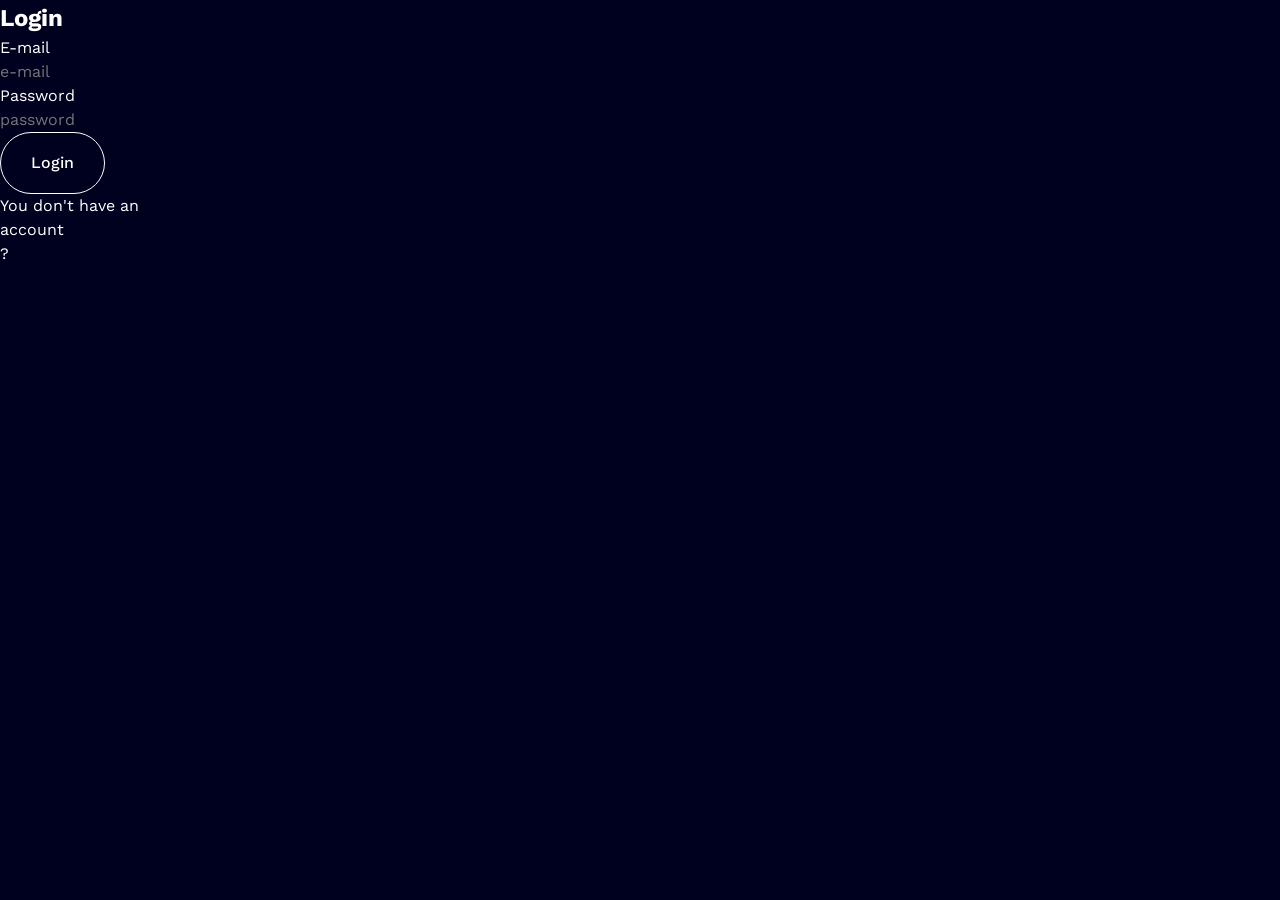
<file: login.html>
<!DOCTYPE html>
<html lang="en">

<head>
  <meta charset="UTF-8">
  <meta http-equiv="X-UA-Compatible" content="IE=edge">
  <meta name="viewport" content="width=device-width, initial-scale=1.0">

  <title>LOGIN - Capital</title>
  <meta name="title" content="Bread Today - CAPITAL Tomorrow">
  <meta name="description" content="CAPITAL is all about flipping the script. From Earning Bread to Living Big.">

  <link rel="shortcut icon" href="./favicon.svg" type="image/svg+xml">
  <link rel="stylesheet" href="./assets/css/style.css">
  
  <link rel="preconnect" href="https://fonts.googleapis.com">
  <link rel="preconnect" href="https://fonts.gstatic.com" crossorigin>
  <link href="https://fonts.googleapis.com/css2?family=Jost:wght@400;500;600&family=Work+Sans:wght@400;500;700&display=swap"rel="stylesheet">

  <link rel="stylesheet" href="https://cdnjs.cloudflare.com/ajax/libs/font-awesome/6.0.0-beta3/css/all.min.css">
</head>
    
<body>
    <!-- LOGIN -->
    <section class="login">
        <form action="">
            <div class="login-container">
                <h1 class="title">Login</h1>   
                <label>E-mail</label>
                <div class="input-box">
                    <input type="email" id="login-email" name="login_email" placeholder="e-mail" class="login-input" required/>
                </div>
                <label>Password</label>
                <div class="input-box">
                    <input type="password" id="login-password" name="login_password" placeholder="password" class="login-input" required/>
                </div>
                <div class="btn-login">
                    <input type="submit" id="login-btn" name="login_btn" value="Login" class="btn"/>
                    <a href="#" id="link" class="login-link">You don't have an <span>account</span> ?</a>
                </div>
            </div>
        </form>
    </section>
</body>
</html>
</file>
<file: assets/css/style.css>
/*-----------------------------------*\
  #CUSTOM PROPERTY
\*-----------------------------------*/

:root {
  /**
   * colors
   */

  --maximum-blue-green: hsl(184, 50%, 60%);
  --selective-yellow: hsl(42, 98%, 55%);
  --eerie-black_70: hsla(240, 1%, 14%, 0.7);
  --granite-gray: hsl(0, 0%, 40%);
  --spanish-gray: hsl(0, 0%, 57%);
  --oxford-blue: hsl(243, 95%, 8%);
  --eerie-black: hsl(214, 10%, 14%);
  --xiketic: hsl(240, 100%, 6%);
  --white-1: hsl(0, 0%, 100%);
  --white-2: hsl(0, 0%, 98%);
  --white_10: hsla(0, 0%, 100%, 0.1);
  --jet: hsl(225, 4%, 21%);
  
    
  --card1-gradient-color1: #f12711;
  --card1-gradient-color2: #f5af19;
  --card2-gradient-color1: #7F00FF;
  --card2-gradient-color2: #E100FF;
  --card3-gradient-color1: #3f2b96;
  --card3-gradient-color2: #a8c0ff;
  --card4-gradient-color1: #11998e;
  --card4-gradient-color2: #38ef7d;

  
  /**
   * typography
   */

  --ff-work-sans: 'Work Sans', sans-serif;
  --ff-jost: 'Jost', sans-serif;

  --fs-1: 3.2rem;
  --fs-2: 2.4rem;
  --fs-3: 2.2rem;
  --fs-4: 2rem;
  --fs-5: 1.8rem;
  --fs-6: 1.4rem;
  --fs-7: 1.3rem;
  --fs-8: 1rem;

  --fw-400: 400;
  --fw-500: 500;
  --fw-700: 700;

  /**
   * spacing
   */

  --section-padding: 60px;

  /**
   * radius
   */

  --radius-circle: 50%;
  --radius-pill: 200px;

  /**
   * transition
   */

  --transition-1: 0.25s ease;
  --transition-2: 0.5s ease;
  --cubic-in: cubic-bezier(0.51, 0.03, 0.64, 0.28);
  --cubic-out: cubic-bezier(0.33, 0.85, 0.4, 0.96);
  --cubic-anim: cubic-bezier(0.455, 0.030, 0.515, 0.955);
}




/*-----------------------------------*\
  #RESET
\*-----------------------------------*/

*,
*::before,
*::after {
  margin: 0;
  padding: 0;
  box-sizing: border-box;
}

li { list-style: none; }

a,
img,
span,
time,
data,
input,
button,
ion-icon { display: block; }

a {
  color: inherit;
  text-decoration: none;
}

img { height: auto; }

input,
button {
  background: none;
  border: none;
  font: inherit;
  color: inherit;
}

input { width: 100%; }

input::-webkit-search-cancel-button { display: none; }

button { cursor: pointer; }

ion-icon { pointer-events: none; }

html {
  font-family: var(--ff-work-sans);
  font-size: 10px;
  scroll-behavior: smooth;
}

body {
  background-color: var(--xiketic);
  color: var(--white-1);
  font-size: 1.6rem;
  line-height: 1.5;
  overflow-x: hidden; /* Prevent horizontal overflow on the body */
}


/*-----------------------------------*\
  #REUSED STYLE
\*-----------------------------------*/

.container {
  padding-inline: 15px;
  overflow-x: hidden; /* Prevent horizontal overflow */
}

.section { padding-block: var(--section-padding); }

.has-bg-image {
  background-repeat: no-repeat;
  background-size: cover;
  background-position: center;
}

.h1,
.h2,
.h3 {
  font-family: var(--ff-jost);
  font-weight: var(--fw-500);
  line-height: 1.25;
}

.h1 { font-size: var(--fs-1); }

.h2 { font-size: var(--fs-2); }

.h3 { font-size: var(--fs-6); }

.has-before,
.has-after {
  position: relative;
  z-index: 1;
}

.has-before::before,
.has-after::after {
  content: "";
  position: absolute;
  z-index: -1;
}

.btn {
  font-size: var(--fs-7);
  font-weight: var(--fw-500);
  max-width: max-content;
  border: 1px solid var(--white-1);
  display: flex;
  align-items: center;
  gap: 20px;
  padding: 18px 30px;
  border-radius: var(--radius-pill);
  transition: var(--transition-1);
}

.btn ion-icon { font-size: 16px; }

.btn:is(:hover, :focus) {
  background-color: var(--maximum-blue-green);
  border-color: var(--maximum-blue-green);
}

.w-100 { width: 100%; }

.grid-list { display: grid; gap: 20px; }

.section-title,
.section-text { text-align: center; }

.section-text { font-size: var(--fs-6); }

.img-holder {
  aspect-ratio: var(--width) / var(--height);
  overflow: hidden;
}

.img-cover {
  width: 100%;
  height: 100%;
  object-fit: cover;
}

.product-card {
  position: relative;
  border: 1px solid var(--white_10);
}

.product-card .card-badge {
  position: absolute;
  top: 15px;
  left: 15px;
  background-color: var(--maximum-blue-green);
  color: var(--xiketic);
  font-size: var(--fs-8);
  font-weight: var(--fw-700);
  text-transform: uppercase;
  padding: 3px 8px;
  border-radius: var(--radius-pill);
}

.product-card .card-banner { position: relative; }

.product-card .card-action {
  position: absolute;
  top: 50%;
  left: 50%;
  transform: translate(-50%, -50%) scale(0.8);
  background-color: var(--xiketic);
  display: flex;
  align-items: center;
  gap: 15px;
  padding: 10px 15px;
  border-radius: var(--radius-pill);
  transition: var(--transition-2);
  opacity: 0;
}

.product-card:is(:hover, :focus) .card-action {
  transform: translate(-50%, -50%) scale(1);
  opacity: 1;
}

.product-card .action-btn {
  font-size: 18px;
  transition: var(--transition-1);
}

.product-card :is(.action-btn, .card-title):is(:hover, :focus) {
  color: var(--maximum-blue-green);
}

.product-card .card-content { padding: 10px; }

.product-card .h3 { font-weight: var(--fw-400); }

.product-card .card-title {
  font-family: var(--ff-jost);
  transition: var(--transition-1);
}

.product-card .card-price {
  color: var(--maximum-blue-green);
  margin-block: 10px 5px;
}

.product-card .rating-wrapper {
  display: flex;
  gap: 5px;
  color: var(--selective-yellow);
}

.product-card .rating-wrapper ion-icon { --ionicon-stroke-width: 45px; }

.has-scrollbar {
  display: flex;
  gap: 10px;
  overflow-x: auto;
  scroll-snap-type: x mandatory; /* Make horizontal scrolling snap */
  padding-block-end: 20px;
  margin-block-end: -20px;
  -webkit-overflow-scrolling: touch; /* Enable smooth scrolling on iOS */
}

.scrollbar-item {
  min-width: 100%;
  scroll-snap-align: start;
}

.has-scrollbar::-webkit-scrollbar {
  height: 10px; /* Adjust height for horizontal scrollbar */
}

.has-scrollbar::-webkit-scrollbar-track {
  background-color: transparent;
}

.has-scrollbar::-webkit-scrollbar-thumb {
  background-color: var(--white-1);
}

.has-scrollbar::-webkit-scrollbar-button {
  width: 10%;
}

/*-----------------------------------*\
  #HEADER
\*-----------------------------------*/

.header-top :is(.input-wrapper, .header-action-btn:last-child),
.header-contact-link { display: none; }

.header {
  position: sticky;
  top: 0;
  left: 0;
  width: 100%;
  background-color: var(--xiketic);
  z-index: 1000;
}

.header.active {
  position: fixed;
  transform: translateY(-100%);
  animation: slideInTop 0.5s ease forwards;
}

@keyframes slideInTop {
  0% { transform: translateY(-100%); }
  100% { transform: translateY(0); }
}

.header-top { padding-block: 25px; }

.header-top .container {
  display: flex;
  justify-content: space-between;
  align-items: center;
}

.header-action {
  display: flex;
  align-items: center;
  gap: 10px;
}

.header-action-btn,
.nav-open-btn {
  font-size: 34px;
  transition: var(--transition-1);
}

.header-action :is(.header-action-btn, .nav-open-btn):is(:hover, :focus) {
  color: var(--maximum-blue-green);
}

.header-action-btn { position: relative; }

.header-action-btn .span {
  position: absolute;
  top: -15px;
  right: -8px;
  background-color: var(--eerie-black);
  font-size: var(--fs-8);
  min-width: 18px;
  min-height: 18px;
  border-radius: var(--radius-circle);
  display: grid;
  place-items: center;
}

.header-bottom {
  position: fixed;
  top: 0;
  right: -300px;
  max-width: 260px;
  width: 100%;
  height: 100vh;
  background-color: var(--xiketic);
  border: 1px solid var(--white-1);
  padding: 10px 5px;
  z-index: 1;
  transition: 0.25s var(--cubic-in);
  visibility: hidden;
}

.header-bottom.active {
  transform: translateX(-300px);
  visibility: visible;
  transition: 0.5s var(--cubic-out);
}

.nav-close-btn {
  position: absolute;
  top: -1px;
  left: -41px;
  font-size: 20px;
  width: 40px;
  height: 40px;
  display: grid;
  place-items: center;
  background-color: var(--jet);
  transition: var(--transition-1);
}

.nav-close-btn:is(:hover, :focus) { color: var(--maximum-blue-green); }

.navbar-top {
  position: relative;
  border: 1px solid var(--white-1);
  margin-block-end: 40px;
}

.navbar-top .input-field {
  font-size: var(--fs-6);
  padding: 15px;
  outline: none;
}

.navbar-top .search-btn {
  position: absolute;
  top: 0;
  right: 0;
  bottom: 0;
  border-inline-start: 1px solid var(--white-1);
  padding-inline: 15px;
}

.navbar-list {
  border-block: 1px solid var(--white-1);
  padding-block: 30px;
}

.navbar-link {
  padding-block: 10px;
  transition: var(--transition-1);
}

.navbar-link:is(:hover, :focus) { color: var(--maximum-blue-green); }

.overlay {
  position: fixed;
  top: 0;
  left: 0;
  width: 100%;
  height: 100vh;
  background-color: var(--eerie-black_70);
  opacity: 0;
  pointer-events: none;
  transition: var(--transition-1);
}

.overlay.active {
  opacity: 1;
  pointer-events: all;
}



/*-----------------------------------*\
  #HERO
\*-----------------------------------*/


.hero {
  padding-block-start: 40px;
  background-position: left;
}

.hero .container {
  display: grid;
  gap: 20px;
}

.hero-title::after {
  bottom: -15px;
  left: 0;
  width: 70px;
  height: 5px;
  background-color: var(--maximum-blue-green);
}

.hero-text { margin-block: 40px; }

.hero-banner {
  max-width: 300px;
  margin-inline: auto;
}


/*-----------------------------------*\
  #FEATURE
\*-----------------------------------*/

.feature { padding-block: 0; }

.feature-card {
  background-color: var(--oxford-blue);
  padding: 15px 25px;
  display: flex;
  align-items: center;
  gap: 25px;
}

.feature-card .card-icon {
  width: 60px;
  flex-shrink: 0;
}

.feature-card:hover .card-icon { animation: shake-lr 0.5s var(--cubic-anim) both; }

@keyframes shake-lr {
  0%,
  100% {
    transform: rotate(0);
    transform-origin: 50% 50%;
  }

  10%,
  90% { transform: rotate(4deg); }

  20%,
  40%,
  60% { transform: rotate(-6deg); }

  30%,
  50%,
  70% { transform: rotate(6deg); }

  80% { transform: rotate(-4deg); }
}

.feature-card .card-title { margin-block-end: 5px; }





/*-----------------------------------*\
  #FEATURED COLLECTION
\*-----------------------------------*/

.featured .section-text { margin-block: 10px 50px; }

.featured .grid-list { gap: 10px; }





/*-----------------------------------*\
  #OFFER
\*-----------------------------------*/

.offer { text-align: center; }

.offer .section-subtitle { font-size: var(--fs-3); }

.offer .section-title {
  --fs-2: 3rem;
  color: var(--maximum-blue-green);
  margin-block: 20px 30px;
}

.countdown-list {
  display: flex;
  justify-content: center;
  gap: 25px;
  margin-block: 25px 40px;
}

.countdown-time {
  font-size: var(--fs-5);
  margin-block-end: 8px;
}

.offer .btn {
  padding-block: 12px;
  margin-inline: auto;
}





/*-----------------------------------*\
  #POPULAR
\*-----------------------------------*/

.popular .section-text { margin-block: 10px 40px; }

.filter-list {
  display: flex;
  justify-content: center;
  flex-wrap: wrap;
  gap: 5px 10px;
  margin-block-end: 40px;
}

.filter-btn {
  font-family: var(--ff-jost);
  font-size: var(--fs-5);
  padding: 5px 20px;
  transition: var(--transition-1);
}

.filter-btn.active { color: var(--maximum-blue-green); }



/*-----------------------------------*\
  #FOOTER
\*-----------------------------------*/

.footer-top { border-block-end: 1px solid var(--granite-gray); }

.footer-top .container { gap: 40px; }

.footer-text { margin-block: 15px 30px; }

.social-list {
  display: flex;
  gap: 20px;
}

.social-link {
  font-size: 25px;
  transition: var(--transition-1);
}

.social-link:is(:hover, :focus) { color: var(--maximum-blue-green); }

.footer-list-title {
  font-size: var(--fs-5);
  font-family: var(--ff-jost);
  font-weight: var(--fw-700);
}

.footer-link {
  margin-block-start: 10px;
  transition: var(--transition-1);
}

.footer-link:is(:hover, :focus) { color: var(--maximum-blue-green); }

.footer-bottom {
  padding-block: 20px;
  text-align: center;
}

.copyright {
  font-size: var(--fs-6);
  margin-block-end: 20px;
}

.footer-bottom .w-100 {
  max-width: max-content;
  margin-inline: auto;
}




/* Floating Cart Button Styles */

.floating-cart-btn {
  position: fixed;
  bottom: 20px;
  right: 20px;
  display: flex;
  align-items: center;
  justify-content: center;
  width: 60px;
  height: 60px;
  background-color: #66c4cc; 
  border-radius: 50%;
  box-shadow: 0 4px 8px rgba(0, 0, 0, 0.2);
  color: white;
  text-decoration: none;
  font-size: 24px;
  transition: background-color 0.3s ease;
}

.floating-cart-btn:hover {
  background-color: #0056b3; /* Darker shade for hover effect */
}

.cart-icon {
  display: flex;
  align-items: center;
  justify-content: center;
}

.cart-count {
  position: absolute;
  top: -5px;
  right: -5px;
  background-color: #ff0000; /* Red color for count */
  color: white;
  border-radius: 50%;
  width: 20px;
  height: 20px;
  display: flex;
  align-items: center;
  justify-content: center;
  font-size: 12px;
  font-weight: bold;
  text-align: center;
}


/*-----------------------------------*\
  #MEDIA QUERIES
\*-----------------------------------*/

/**
 * responsive for large than 575px screen
 */
/* 
@media (min-width: 575px) {

  /**
   * REUSED STYLE
   */

  .container {
    max-width: 540px;
    width: 100%;
    margin-inline: auto;
  }

  .grid-list { grid-template-columns: 1fr 1fr; }

  .scrollbar-item { min-width: calc(50% - 5px); }

 */

/**
   * HERO
   */
/* 
  .hero .play-btn {
    display: block;
    color: var(--maximum-blue-green);
    border: 1px solid var(--maximum-blue-green);
    font-size: 22px;
    padding: 20px;
    border-radius: var(--radius-circle);
    animation: pulse 2.5s ease infinite;
  }

  @keyframes pulse {
    0%,
    30% { box-shadow: 0 0 0 0 var(--maximum-blue-green); }
    100% { box-shadow: 0 0 0 20px transparent; }
  }

  .hero .btn-wrapper {
    display: flex;
    align-items: center;
    gap: 30px;
  }

  .hero { padding-block-start: 150px; }

}
 */




/**
 * responsive for large than 768px screen
 */

@media (min-width: 768px) {

  /**
   * CUSTOM PROPERTY
   */

  :root {

    /**
     * typography
     */

    --fs-1: 3.5rem;
    --fs-2: 3rem;
    --fs-3: 2.4rem;

    /**
     * spacing
     */

    --section-padding: 80px;

  }



  /**
   * REUSED STYLE
   */

  .container { max-width: 720px; }

  .section-text {
    --fs-6: 1.6rem;
    max-width: 40ch;
    margin-inline: auto;
  }

  .has-scrollbar { gap: 30px; }
  
  .scrollbar-item { min-width: calc(50% - 15px); }

  .product-card .card-action {
    gap: 20px;
    padding: 14px 20px;
  }

  .product-card .action-btn { font-size: 22px; }

  .product-card .card-content { padding: 0 20px 20px; }

  .product-card .h3 { --fs-6: 1.8rem; }

  .product-card .card-price {
    font-size: var(--fs-4);
    font-weight: var(--fw-700);
  }



  /**
   * HERO
   */

  .hero .container {
    grid-template-columns: 1fr 0.7fr;
    align-items: center;
  }



  /**
   * FEATURED COLLECTION
   */

  .featured .grid-list { gap: 30px; }



  /**
   * OFFER
   */

  .offer .container { max-width: 420px; }

  .offer .section-title { --fs-2: 4rem; }

  .countdown-list { gap: 40px; }

  .countdown-time { --fs-5: 2.4rem; }



  /**
   * FOOTER
   */

  .footer-bottom { text-align: left; }

  .footer-bottom .container {
    display: flex;
    align-items: center;
    justify-content: space-between;
  }

  .copyright { margin-block-end: 0; }

  .footer-bottom .w-100 { margin-inline: 0; }

}





/**
 * responsive for large than 992px screen
 */

@media (min-width: 992px) {

  /**
   * CUSTOM PROPERTY
   */

  :root {

    /**
     * typography
     */

    --fs-1: 4rem;

    /**
     * spacing
     */

    --section-padding: 100px;

  }



  /**
   * REUSED STYLE
   */

  .container { max-width: 960px; }

  .grid-list { grid-template-columns: repeat(3, 1fr); }

  .btn { --fs-7: 1.6rem; }

  .scrollbar-item {
    min-width: calc(33.33% - 20px);
    width: calc(33.33% - 20px);
  }



  /**
   * HEADER
   */

  .nav-close-btn,
  .navbar-top,
  .overlay,
  .nav-open-btn { display: none; }

  .header-top :is(.input-wrapper, .header-action-btn:last-child) { display: block; }

  .input-wrapper {
    position: relative;
    max-width: 480px;
    width: 100%;
  }

  .header-top {
    padding-block: 20px;
    border-block-end: 1px solid var(--white_10);
  }

  .input-field {
    font-size: var(--fs-6);
    height: 50px;
    border: 1px solid var(--white_10);
    padding-inline: 15px;
  }

  .input-wrapper .btn {
    position: absolute;
    top: 0;
    right: 0;
    bottom: 0;
    border-radius: 4px;
    padding-inline: 45px;
    background-color: var(--maximum-blue-green);
    border-color: var(--maximum-blue-green);
  }

  .input-wrapper .btn:is(:hover, :focus) {
    color: var(--maximum-blue-green);
    background-color: transparent;
  }

  .header-action { gap: 25px; }

  .header-bottom,
  .header-bottom.active,
  .navbar-list {
    all: unset;
    display: block;
  }

  .header-bottom { padding-block: 20px; }

  .header-bottom .container {
    display: flex;
    justify-content: space-between;
    align-items: center;
  }

  .navbar-list {
    display: flex;
    gap: 30px;
  }

  .header-contact-link {
    display: flex;
    align-items: center;
    gap: 10px;
    transition: var(--transition-1);
  }

  .header-contact-link .span { font-size: var(--fs-4); }

  .header-contact-link ion-icon { font-size: 30px; }

  .header-contact-link:is(:hover, :focus) { color: var(--maximum-blue-green); }

  .navbar-link { font-size: var(--fs-5); }

  .header.active {
    position: absolute;
    transform: none;
    animation: none;
  }

  .header.active .header-bottom {
    background-color: var(--xiketic);
    position: fixed;
    width: 100%;
    top: 0;
    transform: translateY(-100%);
    animation: slideInTop 0.5s ease forwards;
  }



  /**
   * HERO
   */

  .hero { padding-block-start: 200px; }

  .hero-banner { max-width: unset; }



  /**
   * FEATURE
   */

  .feature .grid-list { grid-template-columns: 1fr 1fr; }

  .feature-card .card-title { --fs-6: 1.8rem; }



  /**
   * OFFER
   */

  .offer .container { max-width: 550px; }

  .offer .section-title { --fs-2: 4.6rem; }

  .offer .section-text { max-width: unset; }

  .countdown-list { gap: 50px; }

  .countdown-label { font-size: var(--fs-4); }



  /**
   * FOOTER
   */

  .footer-top .container { grid-template-columns: 1fr 0.4fr 0.5fr 0.5fr; }

  .footer-brand { padding-inline-end: 40px; }

}





/**
 * responsive for large than 1200px screen
 */

@media (min-width: 1200px) {

  /**
   * CUSTOM PROPERTY
   */

  :root {

    /**
     * typography
     */

    --fs-1: 7rem;

  }


  /**
   * REUSED STYLE
   */

  .container { max-width: 1200px; }

  .grid-list { grid-template-columns: repeat(4, 1fr); }



  /**
   * HEADER
   */

  .input-wrapper { max-width: 750px; }

  .navbar-list { gap: 50px; }



  /**
   * HERO
   */

  .hero-text { font-size: var(--fs-5); }



  /**
   * FEATURE
   */

  .feature .grid-list { grid-template-columns: repeat(4, 1fr); }

  .feature-card { height: 100%; }



  /**
   * OFFER
   */

  .offer .container { max-width: 700px; }



  /**
   * POPULAR
   */

  .popular .scrollbar-item {
    min-width: calc(25% - 22.5px);
    width: calc(25% - 22.5px);
  }

  .popular .has-scrollbar { padding-block-end: 50px; }



  /**
   * BACK TO TOP
   */

  .back-top-btn {
    bottom: 70px;
    right: 30px;
    font-size: 30px;
    padding: 15px;
  }

}



/**TESTING THE CARDS SECTION**/
/* Container for the carousel */

.carousel-container {
  position: relative;
  width: 100%;
  height: 200px; /* Adjust height as needed */
  overflow: hidden; /* Hide scrollbars */
  background-color: transparent;
}

/* Carousel itself */
.carousel {
  display: flex; /* Use flexbox for horizontal layout */
  width: 100%;
  height: 100%;
  overflow-x: auto; /* Allow horizontal scrolling */
  overflow-y: hidden; /* Hide vertical scrolling */
  scroll-behavior: smooth; /* Optional: smooth scrolling */
  -webkit-overflow-scrolling: touch; /* Enable smooth scrolling on iOS */
}

/* Card styling */
.card {
  min-width: 300px; /* Adjust this width based on your design */
  height: 100%;
  margin: 0 10px;
  display: flex;
  flex-direction: column;
  align-items: flex-start; /* Align content to the left */
  justify-content: flex-end; /* Position content at the bottom */
  position: relative;
  border-radius: 10px;
  box-shadow: 0 4px 8px rgba(0, 0, 0, 0.2);
  background-size: cover; /* Ensure background image covers the card */
  background-position: center; /* Center the background image */
  background-repeat: no-repeat; /* Prevent background image from repeating */
  color: white; /* Adjust text color to ensure visibility */
  padding: 20px; /* Add padding to avoid text touching the edges */
  box-sizing: border-box; /* Include padding and border in the element's total width and height */
}



/* Card Image styling */
.card-image {
  width: 60px;
  height: auto;
  position: absolute;
  top: 10px;
  left: 50%; /* Center horizontally */
  transform: translateX(-50%); /* Adjust for center alignment */
}


/* Card info styling */
.card-info {
  display: flex;
  flex-direction: column; /* Stack title, description, and price vertically */
  align-items: flex-start; /* Align items to the left */
  position: absolute;
  bottom: 16px;
  width: calc(100% - 20px); /* Full width minus padding */
  padding-left: 15px; /* Add left padding for spacing */
  left: 15px; /* Ensure content is not too close to the left edge */
  right: 15px; /* Ensure content is not too close to the right edge */
}

/* Card title */
.card-title {
  font-weight: bold;
  color: white;
  margin-bottom: 5px; /* Space between title and description */
}

/* Card description */
.card-description {
  font-size: 14px;
  color: white;
  margin-bottom: 5px; /* Space between description and price */
}

/* Card price */
.card-price {
  font-size: 16px;
  color: white;
  margin-bottom:20px;
}

/* Hide scrollbars for WebKit browsers */
.carousel::-webkit-scrollbar {
  display: none; /* Hide scrollbar for WebKit browsers */
}

/* Hide scrollbars for Internet Explorer and Edge */
.carousel {
  -ms-overflow-style: none; /* Hide scrollbar for Internet Explorer and Edge */
}

/* Hide scrollbars for Firefox */
.carousel {
  scrollbar-width: none; /* Hide scrollbar for Firefox */
}



/*Hiding the crat BTN on smaller screens*/
/* Hide the cart button on screens smaller than 768px (tablet and mobile) */
@media (max-width: 768px) {
  .cart-btn {
    display: none;
  }
}


/* CSS to aligning the footer list RIGHT*/
.footer-list {
  list-style: none; /* Remove bullet points */
  padding: 0; /* Remove default padding */
  margin: 0; /* Remove default margin */
  display: flex; /* Use Flexbox for alignment */
  flex-direction: column; /* Stack items vertically */
  align-items: flex-end; /* Align items to the right */
  margin-right: 25px; /* Add right margin */
}



/*Hiding the Close Button On Small Screeeens*/
/* Hide the close menu button on small screens */
@media (max-width: 768px) {
  .nav-close-btn {
    display: none; /* Hide the button on smaller screens */
  }
}



/*ADDING THE ADD TO CART BUTTON ON EACH CARD*/
.add-to-cart-btn {
  position: absolute;
  bottom: 30px;
  left: 50%;
  transform: translateX(-50%);
  background-color: #66c4cc;
  color: #fff;
  border: none;
  padding: 10px 20px;
  border-radius: 5px;
  cursor: pointer;
  display: none; /* Hide the button by default */
}

.card:hover .add-to-cart-btn,
.card:focus-within .add-to-cart-btn {
  display: block; /* Show the button on hover or focus */
}





/*THIS IS FOR THE TEST CART PAGE CSS*/

/* Styles for the cart page */
.cart-container {
  width: 80%;
  margin: 0 auto;
  padding: 20px;
}

.cart-item {
  display: flex;
  align-items: center;
  border-bottom: 1px solid #ddd;
  padding: 10px 0;
}

.cart-item img {
  width: 80px;
  height: 120px;
  object-fit: cover;
  margin-right: 20px;
}

.cart-item-info {
  flex: 1;
}

.total-container {
  display: flex;
  justify-content: space-between;
  margin-top: 20px;
  font-size: 1.2em;
}

.checkout-btn {
  background-color: #ff6f61;
  color: #fff;
  border: none;
  padding: 10px 20px;
  border-radius: 5px;
  cursor: pointer;
  font-size: 1.2em;
}


/*LOG CARD GRID CSS*/
/* Updated CSS for displaying log cards in two columns */

/* Card Grid CSS */
.log-container {
    margin: 20px;
    display: grid;
    grid-template-columns: repeat(2, 1fr); /* Default to two columns */
    gap: 15px; /* Space between cards */
    padding: 20px; /* Padding around the grid */
}

/* Adjust card layout based on screen size */
@media (min-width: 768px) {
    .log-container {
        grid-template-columns: repeat(4, 1fr); /* Four columns on larger screens */
    }
}

/* Log Card Styling ON HOME PAGE */
.log-card {
    display: flex;
    flex-direction: column; /* Stack image and content vertically */
    border: 2px solid #ddd;
    border-radius: 10px; /* Rounded corners */
    overflow: hidden;
    background-color: #fff;
    box-shadow: 0 4px 6px rgba(0, 0, 0, 0.1); /* Subtle shadow */
    height: auto; /* Auto height based on content */
    align-items: center; /* Center-align items horizontally */
    justify-content: center; /* Center-align items vertically */
    text-align: center; /* Center-align text */
}

.log-card-img {
    width: 100%; /* Full width */
    height: 120px; /* Fixed height for image */
    object-fit: cover; /* Ensure the image covers the area */
}





/*THIS IS THE NEW CSS FOR THE FOOTERS*/


.footer-top .container {
  display: grid;
  grid-template-columns: 1fr 1fr; /* Two equal-width columns */
  align-items: start; /* Align items to the start of each column */
}

.footer-brand {
  grid-column: 1; /* First column */
}

.footer-list {
  grid-column: 2; /* Second column */
  text-align: right; /* Align text to the right */
}

/* Additional styling if needed */
.footer-list .footer-list-title {
  margin-bottom: 1rem; /* Add some spacing below the title */
}






/* CHECKOUT  STYLING*/
/* THIS STYLING IS FOR THE GRID CONTAINER ON CHECKOUT */

        
        .checkout-btn {
            display: block;
            width: 200px;
            margin: 50px auto;
            padding: 10px;
            background-color: #007BFF; /* Light blue background */
            color: #FFFFFF; /* White text */
            border: none;
            border-radius: 5px;
            font-size: 16px;
            cursor: pointer;
            text-align: center;
        }
        
        .checkout-btn:hover {
            background-color: #0056b3; /* Darker blue on hover */
        }
      
   
        /* Responsive Styles */
        @media (max-width: 768px) {
            .modal-content, .form-container {
                width: 80%;
            }
        }
        
        @media (max-width: 480px) {
            .checkout-btn {
                width: 100%;
            }
        }





/* Popup Modal Styles */
/* Modal Styles */

.modal-overlay {
  display: none; /* Initially hidden */
  position: fixed;
  top: 0;
  left: 0;
  width: 100%;
  height: 100%;
  background: rgba(0, 0, 0, 0.5);
  justify-content: center;
  align-items: center;
  z-index: 2000; /* Ensures it is on top of other content */
}

/* Modal Content */
.modal-content {
  background: #002B5E; /* Dark blue background */
  padding: 20px;
  border-radius: 10px;
  width: 80%;
  max-width: 600px; /* Adjusted max-width to ensure box sizing */
  height: auto; /* Adjust height based on content */
  max-height: 80vh; /* Limit height to viewport height */
  display: flex;
  flex-direction: column;
  justify-content: center;
  align-items: center;
  box-shadow: 0 0 10px rgba(0, 0, 0, 0.5);
  box-sizing: border-box; /* Ensures padding is included in width */
  overflow: hidden; /* Hide overflow to avoid scrollbars */
}

/* Grid Container */
.grid-container {
  display: grid;
  grid-template-columns: repeat(2, 1fr); /* 2 columns */
  gap: 20px; /* Space between items */
  width: 100%; /* Ensure grid takes full width */
  height: auto; /* Adjust height based on content */
}

/* Grid Item */
.grid-item {
  background-color: #003366; /* Slightly lighter blue background */
  padding: 10px;
  border-radius: 10px;
  display: flex;
  flex-direction: column;
  align-items: center;
  text-align: center;
  cursor: pointer;
  box-sizing: border-box; /* Ensures padding is included in width */
  overflow: hidden; /* Hide overflow to ensure images fit */
}

.grid-item img {
  width: 100px; /* Fixed width for images */
  height: 100px; /* Fixed height for images */
  object-fit: cover; /* Ensures images cover the box without distortion */
  border-radius: 8px; /* Rounded corners for images */
}

/* Responsive Design */
@media (max-width: 768px) {
  .modal-content {
    width: 90%; /* Increase width on smaller screens */
    max-width: 600px; /* Keep max-width consistent */
  }
}

@media (max-width: 480px) {
  .grid-item img {
    width: 80px; /* Adjust image size for very small screens */
    height: 80px;
  }
}

        
        
/* SPECIFIC COIN CHECKOUT FORM */

/* Form Styles */
/* Form Styles */
.form-overlay {
  display: none;
  position: fixed;
  top: 0;
  left: 0;
  width: 100%;
  height: 100%;
  background-color: rgba(0, 0, 0, 0.7);
  align-items: center;
  justify-content: center;
  z-index: 1001;
}

.form-container {
  background-color: #002B5E; /* Dark blue background for forms */
  padding: 20px;
  border-radius: 10px;
  width: 80%;
  max-width: 500px;
  box-shadow: 0 0 10px rgba(0, 0, 0, 0.5);
  box-sizing: border-box; /* Ensures padding is included in width */
  text-align: center; /* Center-align content */
}

.form-container h2 {
  color: #f7d61b; /* Light Orange headings */
  margin-top: 0;
}

.form-container h4 {
  color: #ccffff; /* cyan Blue text for headings */
  margin-bottom: 10px;
  font-size: 18px; /* Default font size */
}

.form-container .copyable {
  cursor: pointer;
  font-size: 1em; /* Font size relative to its container */
}

.form-container p {
  color: #FFFFFF; /* White text */
  font-size: 16px; /* Default font size for paragraph */
  line-height: 1.5; /* Line height for better readability */
}

/* Center-align form fields */
.form-container input,
.form-container textarea,
.form-container button {
  width: calc(100% - 40px); /* Account for padding */
  margin: 10px auto; /* Center-align with auto margins */
  padding: 10px;
  border-radius: 5px;
  border: 1px solid #007BFF; /* Light blue border */
  background-color: #003366; /* Slightly lighter blue */
  color: #FFFFFF; /* White text */
  box-sizing: border-box; /* Ensure padding is included in width */
}

.form-container button {
  background-color: #007BFF; /* Light blue submit button */
  color: #FFFFFF;
  border: none;
  padding: 10px;
  border-radius: 5px;
  cursor: pointer;
  width: calc(100% - 40px); /* Center align button */
  font-size: 16px;
}

.form-container button:hover {
  background-color: #0056b3; /* Darker blue on hover */
}

.close-form {
  background-color: #FF4136; /* Red close button */
  color: #FFFFFF;
  border: none;
  padding: 10px;
  border-radius: 5px;
  cursor: pointer;
  margin-top: 10px;
  font-size: 14px;
  width: calc(100% - 40px); /* Center align close button */
}

.close-form:hover {
  background-color: #FF0000; /* Darker red on hover */
}

/* Popup Styles */
.popup {
  position: fixed;
  bottom: 20px;
  left: 50%;
  transform: translateX(-50%);
  background-color: #007BFF; /* Light blue background */
  color: #FFFFFF; /* White text */
  padding: 10px 20px;
  border-radius: 5px;
  box-shadow: 0 0 10px rgba(0, 0, 0, 0.5);
  display: none; /* Initially hidden */
}

.popup.show {
  display: block; /* Show popup */
}

/* Responsive Design */
@media (max-width: 600px) {
  .form-container {
    width: 90%; /* Increase width on small screens */
  }

  .form-container h4 {
    font-size: 13px; /* Smaller font size for BTC address */
  }

  .form-container p {
    font-size: 14px; /* Smaller font size for paragraph text */
  }

  .form-container input,
  .form-container textarea,
  .form-container button {
    width: calc(100% - 20px); /* Adjust width for small screens */
  }
}




/* PAYYMENT CONFIRMATION POPUP MESSAGE */
/* AND BACK TO HOME BUTTON BELOW THE PUPOP */

.payment-popup {
  display: none; /* Hidden by default, will be shown on form submission */
  background-color: #003366; /* Dark blue background */
  color: white; /* White text */
  border-radius: 10px; /* Rounded corners */
  padding: 20px; /* Padding inside the popup */
  width: 90%; /* Width as a percentage of the viewport width */
  max-width: 600px; /* Optional max-width for larger screens */
  margin: 100px auto; /* Center align horizontally */
  text-align: center; /* Center align text */
  position: fixed; /* Fixed position relative to the viewport */
  top: 20px; /* Fixed margin from the top edge of the page */
  left: 50%; /* Center horizontally */
  transform: translateX(-50%); /* Offset by half of its own width */
  z-index: 9999; /* Ensure it appears above other content */
  box-shadow: 0 4px 8px rgba(0, 0, 0, 0.2); /* Optional shadow for better visibility */
}

/* Back To Home Page Button Styles */
.back-home-button {
  display: none; /* Hidden by default, will be shown after form submission */
  background-color: #FFD700; /* Gold color */
  color: #003366; /* Dark blue text for contrast */
  border: none; /* No border */
  border-radius: 5px; /* Rounded corners */
  padding: 10px 20px; /* Padding inside the button */
  font-size: 16px; /* Font size */
  cursor: pointer; /* Pointer cursor on hover */
  text-decoration: none; /* Remove underline from link */
  width: 90%; /* Width as a percentage of the viewport width */
  max-width: 600px; /* Match max-width of the popup */
  margin: 0 auto; /* Center align horizontally */
  text-align: center; /* Center align button text */
  position: fixed; /* Fixed position relative to the viewport */
  bottom: 20px; /* Position the button at the bottom of the viewport */
  left: 50%; /* Center horizontally */
  transform: translateX(-50%); /* Offset by half of its own width */
  z-index: 9998; /* Ensure it appears below the popup */
}

/* Optional: Hover effect for the button */
.back-home-button:hover {
  background-color: #e5c100; /* Lighter gold on hover */
}

/* Responsive design for smaller screens */
@media (max-width: 768px) {
  .payment-popup, .back-home-button {
    width: 90%; /* Wider width on smaller screens */
    max-width: none; /* Remove max-width restriction */
  }

  .payment-popup {
    top: 40px; /* Adjust top margin for smaller screens */
  }

  .back-home-button {
    bottom: 90px; /* Adjust bottom margin for smaller screens */
  }
}
</file>
